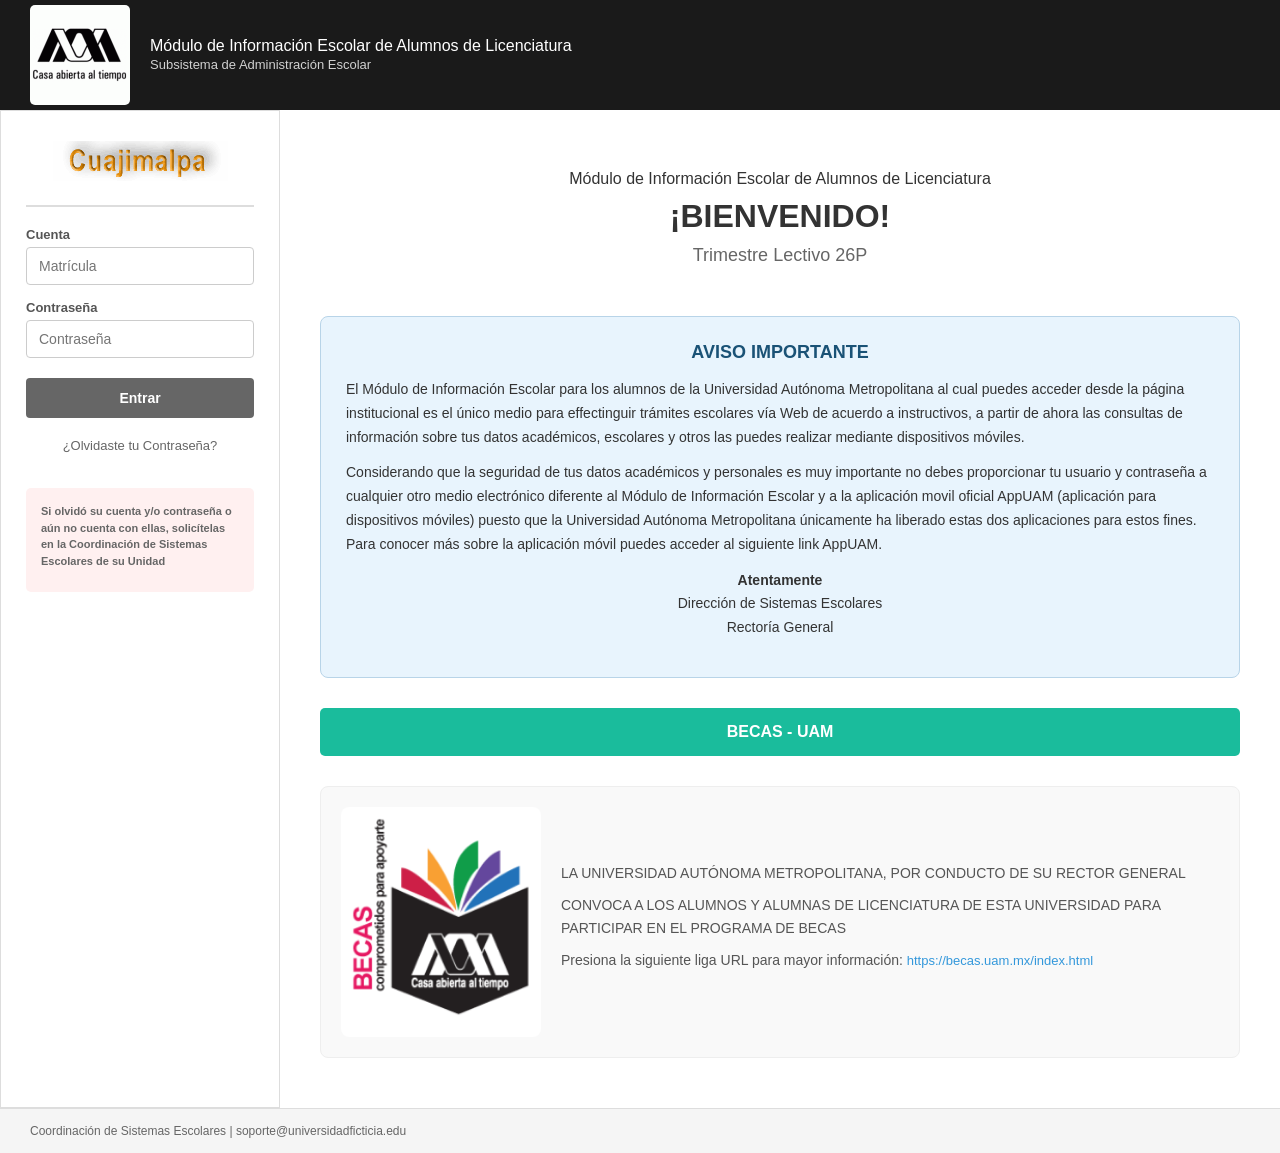
<file: index.html>
<!DOCTYPE html>
<html lang="es">
<head>
    <meta charset="UTF-8">
    <meta name="viewport" content="width=1200">
    <title>Módulo de Información Escolar</title>
    <link rel="stylesheet" href="styles.css">
</head>
<body>
    <header class="header">
        <img src="logo-universidad.png" alt="Logo Universidad" class="header-img">
        <div class="header-title">
            Módulo de Información Escolar de Alumnos de Licenciatura<br>
            <span class="header-subtitle">Subsistema de Administración Escolar</span>
        </div>
    </header>

    <div class="container">
        <nav class="sidebar">
            <div class="unit-name"><img src="unidad_cua.png" alt="Unidad CUA" class="unit-image"></div>
            
            <form class="login-form" id="loginForm">
                <div class="form-group">
                    <label for="cuenta">Cuenta</label>
                    <input type="text" id="cuenta" placeholder="Matrícula">
                </div>
                <div class="form-group">
                    <label for="password">Contraseña</label>
                    <input type="password" id="password" placeholder="Contraseña">
                </div>
                <button type="submit" class="btn-entrar">Entrar</button>
            </form>
            
            <a href="#" class="forgot-link">¿Olvidaste tu Contraseña?</a>
            
            <div class="help-message">
                <p class="help-title">Si olvidó su cuenta y/o contraseña o aún no cuenta con ellas, solicítelas en la Coordinación de Sistemas Escolares de su Unidad</p>
            </div>
        </nav>

        <main class="main-content">
            <div class="welcome-section">
                <p class="module-title">Módulo de Información Escolar de Alumnos de Licenciatura</p>
                <h1 class="welcome-title">¡BIENVENIDO!</h1>
                <p class="period-title">Trimestre Lectivo 26P</p>
            </div>

            <div class="notice-box">
                <h2 class="notice-title">AVISO IMPORTANTE</h2>
                <p class="notice-text">
                    El Módulo de Información Escolar para los alumnos de la Universidad Autónoma Metropolitana al cual puedes acceder desde la página institucional es el único medio para effectinguir trámites escolares vía Web de acuerdo a instructivos, a partir de ahora las consultas de información sobre tus datos académicos, escolares y otros las puedes realizar mediante dispositivos móviles.
                </p>
                <p class="notice-text">
                    Considerando que la seguridad de tus datos académicos y personales es muy importante no debes proporcionar tu usuario y contraseña a cualquier otro medio electrónico diferente al Módulo de Información Escolar y a la aplicación movil oficial AppUAM (aplicación para dispositivos móviles) puesto que la Universidad Autónoma Metropolitana únicamente ha liberado estas dos aplicaciones para estos fines. Para conocer más sobre la aplicación móvil puedes acceder al siguiente link AppUAM.
                </p>
                <p class="notice-text text-center">
                    <strong>Atentamente</strong><br>
                    Dirección de Sistemas Escolares<br>
                    Rectoría General
                </p>
            </div>

            <div class="scholarship-bar">
                BECAS - UAM
            </div>

            <div class="scholarship-section">
                <img src="beca-modulo.png" alt="Becas UAM" class="beca-image">
                <div class="scholarship-info">
                    <p>
                        LA UNIVERSIDAD AUTÓNOMA METROPOLITANA, POR CONDUCTO DE SU RECTOR GENERAL
                    </p>
                    <p>
                        CONVOCA A LOS ALUMNOS Y ALUMNAS DE LICENCIATURA DE ESTA UNIVERSIDAD PARA PARTICIPAR EN EL PROGRAMA DE BECAS
                    </p>
                    <p>
                        Presiona la siguiente liga URL para mayor información: 
                        <a href="https://becas.uam.mx/index.html" class="scholarship-link" target="_blank">
                            https://becas.uam.mx/index.html
                        </a>
                    </p>
                </div>
            </div>
        </main>
    </div>

    <footer class="footer">
        <p>Coordinación de Sistemas Escolares | soporte@universidadficticia.edu</p>
    </footer>

    <script src="script.js"></script>
</body>
</html>
</file>
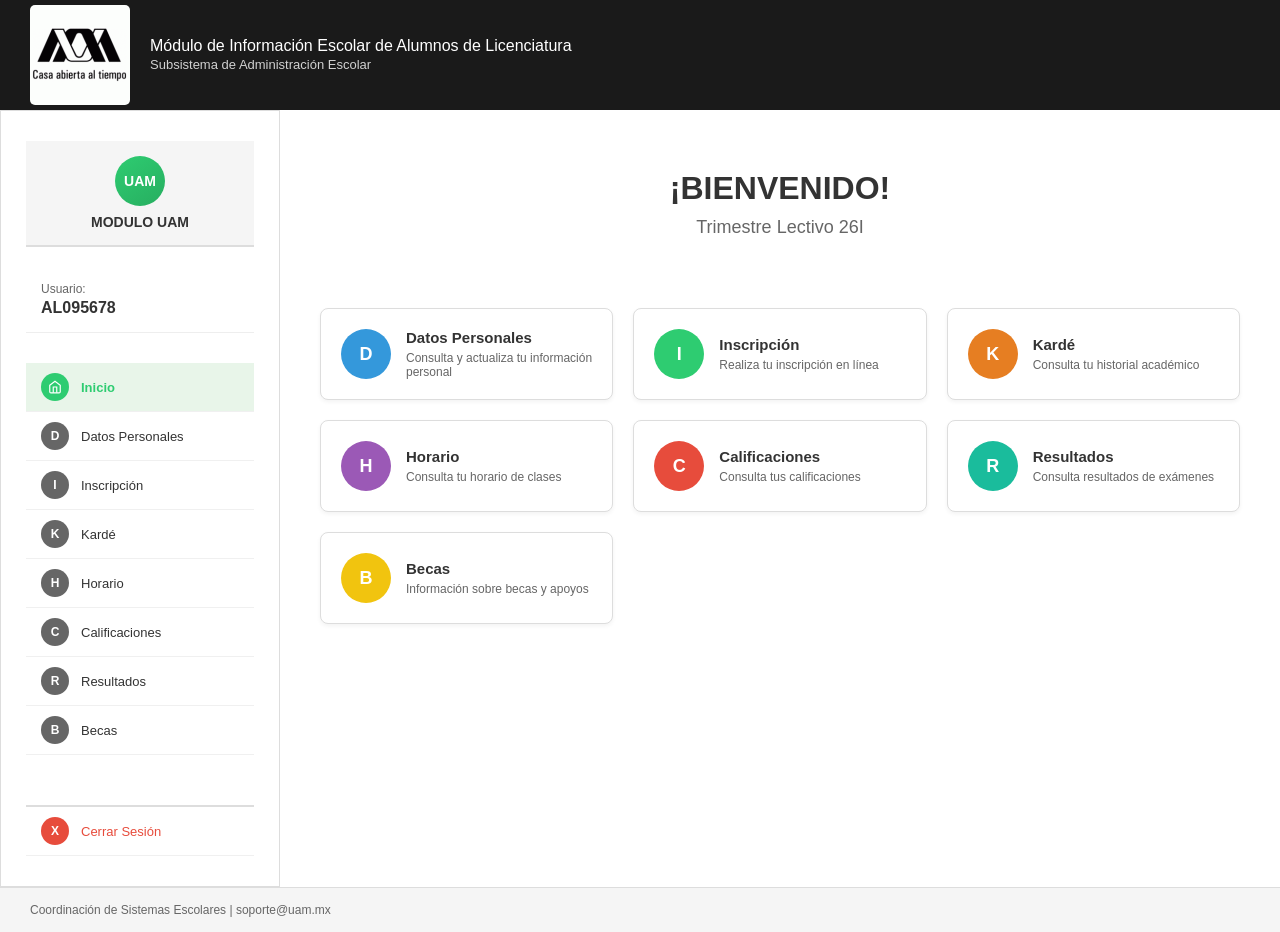
<file: principal.html>
<!DOCTYPE html>
<html lang="es">
<head>
    <meta charset="UTF-8">
    <meta name="viewport" content="width=device-width, initial-scale=1.0">
    <title>Módulo de Información Escolar - Principal</title>
    <link rel="stylesheet" href="styles.css">
    <link rel="stylesheet" href="principal.css">
</head>
<body>
    <header class="header">
        <img src="logo-universidad.png" alt="Logo Universidad" class="header-img">
        <div class="header-title">
            Módulo de Información Escolar de Alumnos de Licenciatura<br>
            <span class="header-subtitle">Subsistema de Administración Escolar</span>
        </div>
    </header>

    <div class="container">
        <nav class="sidebar">
            <div class="sidebar-login">
                <div class="logo-uam">
                    <span>UAM</span>
                </div>
                <div class="sidebar-title">MODULO UAM</div>
            </div>

            <div class="user-section">
                <div class="user-label">Usuario:</div>
                <div class="user-name" id="userName">AL095678</div>
            </div>

            <div class="menu-section">
                <a href="#" class="menu-item active">
                    <span class="menu-icon home-icon">
                        <svg xmlns="http://www.w3.org/2000/svg" width="14" height="14" viewBox="0 0 24 24" fill="none" stroke="currentColor" stroke-width="2">
                            <path d="M3 9l9-7 9 7v11a2 2 0 0 1-2 2H5a2 2 0 0 1-2-2z"></path>
                            <polyline points="9 22 9 12 15 12 15 22"></polyline>
                        </svg>
                    </span>
                    <span>Inicio</span>
                </a>
                <a href="#" class="menu-item">
                    <span class="menu-icon">D</span>
                    <span>Datos Personales</span>
                </a>
                <a href="#" class="menu-item">
                    <span class="menu-icon">I</span>
                    <span>Inscripción</span>
                </a>
                <a href="#" class="menu-item">
                    <span class="menu-icon">K</span>
                    <span>Kardé</span>
                </a>
                <a href="#" class="menu-item">
                    <span class="menu-icon">H</span>
                    <span>Horario</span>
                </a>
                <a href="#" class="menu-item">
                    <span class="menu-icon">C</span>
                    <span>Calificaciones</span>
                </a>
                <a href="#" class="menu-item">
                    <span class="menu-icon">R</span>
                    <span>Resultados</span>
                </a>
                <a href="#" class="menu-item">
                    <span class="menu-icon">B</span>
                    <span>Becas</span>
                </a>
            </div>

            <a href="index.html" class="menu-item logout" id="logoutBtn">
                <span class="menu-icon logout-icon">X</span>
                <span>Cerrar Sesión</span>
            </a>
        </nav>

        <main class="main-content">
            <div class="welcome-section">
                <h1 class="welcome-title">¡BIENVENIDO!</h1>
                <p class="period-title">Trimestre Lectivo 26I</p>
            </div>

            <div class="dashboard-grid">
                <div class="dashboard-card">
                    <div class="card-icon blue">D</div>
                    <div class="card-info">
                        <h3>Datos Personales</h3>
                        <p>Consulta y actualiza tu información personal</p>
                    </div>
                </div>

                <div class="dashboard-card">
                    <div class="card-icon green">I</div>
                    <div class="card-info">
                        <h3>Inscripción</h3>
                        <p>Realiza tu inscripción en línea</p>
                    </div>
                </div>

                <div class="dashboard-card">
                    <div class="card-icon orange">K</div>
                    <div class="card-info">
                        <h3>Kardé</h3>
                        <p>Consulta tu historial académico</p>
                    </div>
                </div>

                <div class="dashboard-card">
                    <div class="card-icon purple">H</div>
                    <div class="card-info">
                        <h3>Horario</h3>
                        <p>Consulta tu horario de clases</p>
                    </div>
                </div>

                <div class="dashboard-card">
                    <div class="card-icon red">C</div>
                    <div class="card-info">
                        <h3>Calificaciones</h3>
                        <p>Consulta tus calificaciones</p>
                    </div>
                </div>

                <div class="dashboard-card">
                    <div class="card-icon teal">R</div>
                    <div class="card-info">
                        <h3>Resultados</h3>
                        <p>Consulta resultados de exámenes</p>
                    </div>
                </div>

                <div class="dashboard-card">
                    <div class="card-icon yellow">B</div>
                    <div class="card-info">
                        <h3>Becas</h3>
                        <p>Información sobre becas y apoyos</p>
                    </div>
                </div>
            </div>
        </main>
    </div>

    <footer class="footer">
        <p>Coordinación de Sistemas Escolares | soporte@uam.mx</p>
    </footer>

    <script src="script.js"></script>
</body>
</html>
</file>
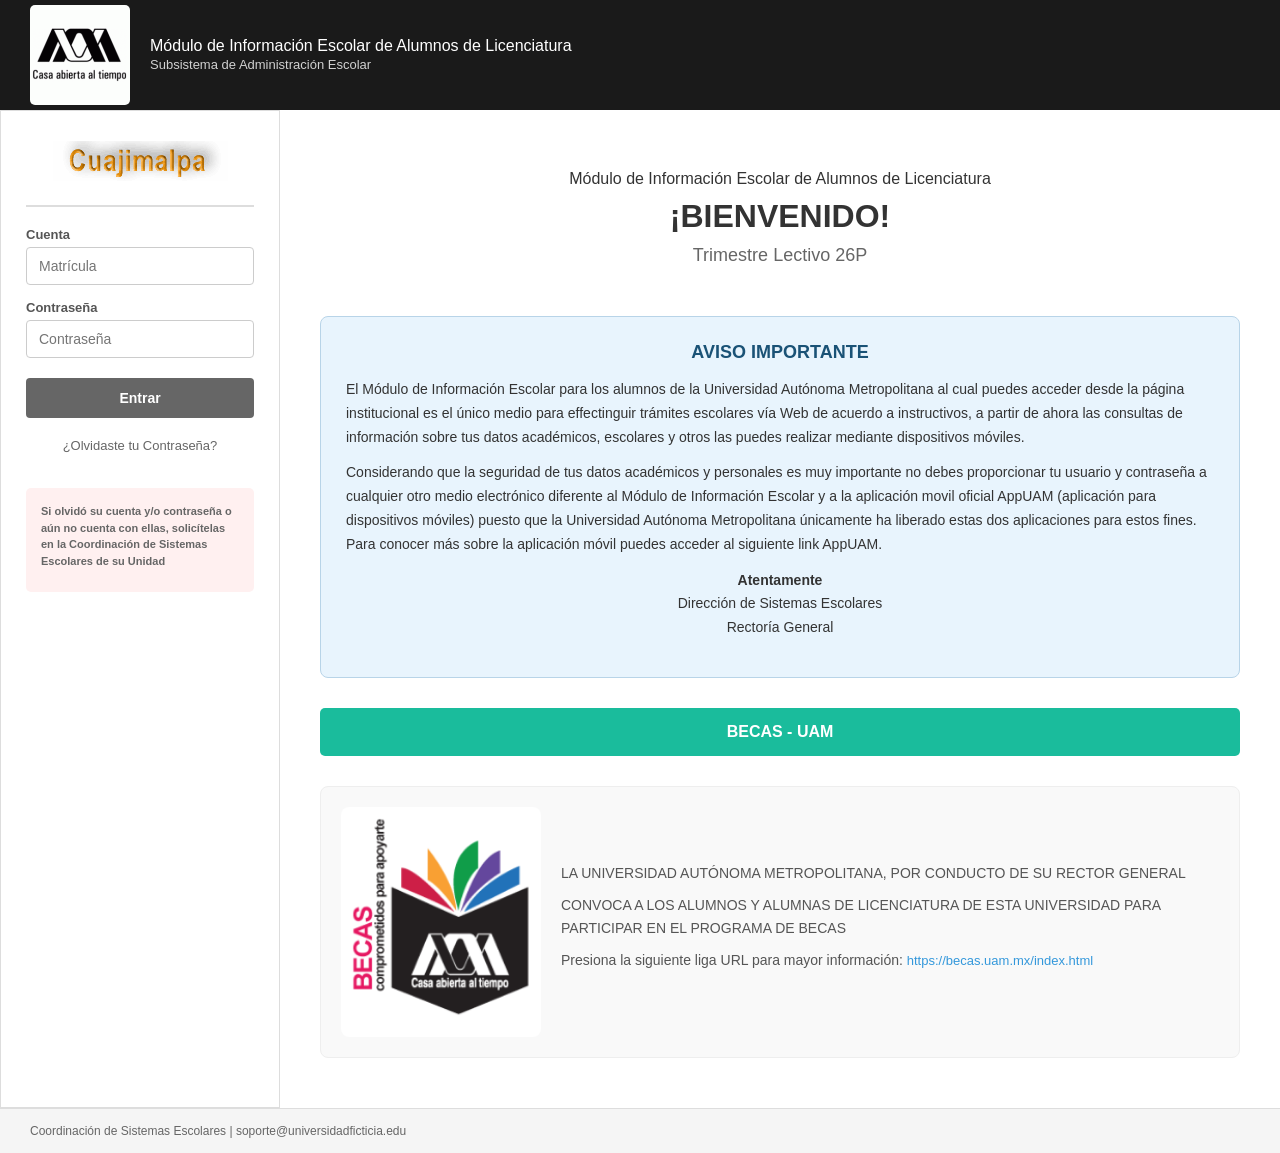
<file: sistema-escolar.html>
<!DOCTYPE html>
<html lang="es">
<head>
    <meta charset="UTF-8">
    <meta name="viewport" content="width=1200">
    <title>Sistema Escolar - Cuajimalpa</title>
    <link rel="stylesheet" href="sistema.css">
</head>
<body>
    <header class="header">
        <img src="logo-universidad.png" alt="Logo Universidad" class="header-img">
        <div class="header-title">
            Módulo de Información Escolar de Alumnos de Licenciatura<br>
            <span class="header-subtitle">Subsistema de Administración Escolar</span>
        </div>
    </header>

    <div class="layout">
        <aside class="sidebar">
            <div class="sidebar-header">
                <img src="unidad_cua.png" alt="Unidad CUA" style="max-width: 120px; display: block; margin: 0 auto 10px;">
                <div class="account-box">
                    Cuenta: 2203024222
                </div>
            </div>

            <nav class="menu">
                <a href="#" class="menu-item" data-page="horario">Horario</a>
                <a href="#" class="menu-item" data-page="kardex">Kardex</a>
                <a href="#" class="menu-item" data-page="pagos">Pagos</a>
                <a href="#" class="menu-item" data-page="cartas">Cartas</a>
                <a href="#" class="menu-item" data-page="info-personal">Información Personal</a>
                <a href="#" class="menu-item" data-page="info-academica">Información Académica</a>
                <a href="#" class="menu-item" data-page="linea-captura">Línea de Captura</a>
                <a href="#" class="menu-item" data-page="hoja-inscripcion">Hoja de Inscripción</a>
                <a href="#" class="menu-item" data-page="comprobante">Comprobante de Inscripción / Reinscripción</a>
                
                <a href="#" class="menu-item" data-page="bajas-lenguas">Bajas a Inscripción de Cursos de Lenguas</a>
                <a href="#" class="menu-item" data-page="tiempo-permanencia">Tiempo de Permanencia</a>
                <a href="#" class="menu-item" data-page="cambiar-password">Cambiar Contraseña</a>
                <a href="#" class="menu-item logout" onclick="sessionStorage.clear(); window.location.href='index'; return false;">Terminar Sesión</a>
            </nav>

            <footer class="sidebar-footer">
                <p>Coordinación de Sistemas Escolares</p>
                <p>ccse@correo.cua.uam.mx</p>
                <p class="ddsae">Tecnologías de la Información - DDSAE</p>
            </footer>
        </aside>

        <main class="main-area">
            <header class="main-header">
                <h2>Avisos</h2>
            </header>

            <div class="content-area">
                <div class="avisos-container" id="contentContainer">
                    <!-- Contenido dinámico -->
                </div>
            </div>
        </main>
    </div>

    <script>
    // Verificar que el usuario esté logueado
    const isLoggedIn = sessionStorage.getItem('loggedIn');
    if (!isLoggedIn) {
        window.location.href = 'index.html';
    }
</script>
    <script src="sistema.js"></script>
</body>
</html>
</file>
<file: styles.css>
* {
    margin: 0;
    padding: 0;
    box-sizing: border-box;
}

body {
    font-family: 'Segoe UI', Tahoma, Geneva, Verdana, sans-serif;
    min-height: 100vh;
    display: flex;
    flex-direction: column;
    background: #1a1a1a;
    min-width: 1200px;
    overflow-x: auto;
}

/* Header */
.header {
    background: #1a1a1a;
    color: white;
    padding: 5px 30px;
    display: inline-flex;
    align-items: center;
    gap: 20px;
}

.header-img {
    height: 100px;
    width: 100px;
    object-fit: contain;
    border-radius: 5px;
    display: block;
}

.header-title {
    font-size: 16px;
    font-weight: 500;
}

.header-subtitle {
    font-size: 13px;
    font-weight: normal;
    opacity: 0.8;
}

/* Container */
.container {
    display: flex;
    flex: 1;
}

/* Sidebar */
.sidebar {
    width: 280px;
    background: white;
    padding: 30px 25px;
    display: flex;
    flex-direction: column;
    gap: 20px;
    border: 1px solid #ddd;
}

.unit-name {
    text-align: center;
    padding-bottom: 20px;
    border-bottom: 2px solid #ddd;
}

.unit-image {
    max-width: 100%;
    height: auto;
}

.login-form {
    display: flex;
    flex-direction: column;
    gap: 15px;
}

.form-group {
    display: flex;
    flex-direction: column;
    gap: 5px;
}

.form-group label {
    font-size: 13px;
    color: #555;
    font-weight: 600;
}

.form-group input {
    padding: 10px 12px;
    border: 1px solid #ccc;
    border-radius: 4px;
    font-size: 14px;
}

.form-group input:focus {
    outline: none;
    border-color: #666;
}

.btn-entrar {
    background: #666;
    color: white;
    border: none;
    padding: 12px;
    border-radius: 4px;
    font-size: 14px;
    font-weight: 600;
    cursor: pointer;
    margin-top: 5px;
}

.btn-entrar:hover {
    background: #555;
}

.forgot-link {
    color: #666;
    font-size: 13px;
    text-decoration: none;
    text-align: center;
}

.forgot-link:hover {
    text-decoration: underline;
}

.help-message {
    background: #fff0f0;
    padding: 15px;
    border-radius: 5px;
    margin-top: 15px;
}

.help-title {
    color: #c00;
    font-size: 12px;
    font-weight: bold;
    margin-bottom: 8px;
}

.help-message p {
    color: #666;
    font-size: 11px;
    line-height: 1.5;
}

/* Main Content */
.main-content {
    flex: 1;
    background: white;
    padding: 40px;
    display: flex;
    flex-direction: column;
    gap: 30px;
}

.welcome-section {
    text-align: center;
    padding: 20px;
}

.module-title {
    font-size: 16px;
    font-weight: normal;
    color: #333;
    margin-bottom: 10px;
}

.welcome-title {
    font-size: 32px;
    font-weight: bold;
    color: #333;
    margin-bottom: 10px;
}

.period-title {
    font-size: 18px;
    color: #666;
}

/* Notice Box */
.notice-box {
    background: #e8f4fd;
    border: 1px solid #b8d4e8;
    border-radius: 8px;
    padding: 25px;
}

.notice-title {
    color: #1a5276;
    font-size: 18px;
    font-weight: bold;
    margin-bottom: 15px;
    text-align: center;
}

.notice-text {
    color: #333;
    font-size: 14px;
    line-height: 1.7;
    margin-bottom: 12px;
}

.notice-text.text-center {
    text-align: center;
}

.btn-portal {
    display: block;
    margin: 20px auto 0;
    background: #9b59b6;
    color: white;
    border: none;
    padding: 12px 30px;
    border-radius: 5px;
    font-size: 14px;
    font-weight: 600;
    cursor: pointer;
}

.btn-portal:hover {
    background: #8e44ad;
}

/* Scholarship Bar */
.scholarship-bar {
    background: #1abc9c;
    color: white;
    padding: 15px;
    text-align: center;
    font-size: 16px;
    font-weight: bold;
    border-radius: 5px;
}

.scholarship-section {
    color: #333;
    font-size: 16px;
    margin-bottom: 10px;
}

.scholarship-info p {
    color: #555;
    font-size: 14px;
    line-height: 1.6;
    margin-bottom: 10px;
}

.scholarship-link {
    color: #3498db;
    font-size: 13px;
    text-decoration: none;
}

.scholarship-link:hover {
    text-decoration: underline;
}

.scholarship-section {
    display: flex;
    gap: 20px;
    align-items: center;
    padding: 20px;
    background: #f9f9f9;
    border: 1px solid #eee;
    border-radius: 8px;
}

.beca-image {
    max-width: 200px;
    width: 100%;
    height: auto;
    border-radius: 8px;
    flex-shrink: 0;
}

/* Footer */
.footer {
    background: #f5f5f5;
    padding: 15px 30px;
    border-top: 1px solid #ddd;
}

.footer p {
    color: #666;
    font-size: 12px;
}

/* Responsive */
@media (max-width: 768px) {
    .container {
        flex-direction: column;
    }
    
    .sidebar {
        width: 100%;
    }
    
    .header-title {
        font-size: 12px;
    }
    
    .scholarship-section {
        flex-direction: column;
    }
}
</file>
<file: principal.css>
/* Sidebar Login */
.sidebar-login {
    text-align: center;
    padding: 15px;
    background: #f5f5f5;
    border-bottom: 2px solid #ddd;
}

.logo-uam {
    width: 50px;
    height: 50px;
    background: linear-gradient(145deg, #2ecc71, #27ae60);
    border-radius: 50%;
    display: inline-flex;
    align-items: center;
    justify-content: center;
    margin-bottom: 8px;
}

.logo-uam span {
    color: white;
    font-weight: bold;
    font-size: 14px;
}

.sidebar-title {
    font-size: 14px;
    font-weight: bold;
    color: #333;
}

/* User Section */
.user-section {
    padding: 15px;
    border-bottom: 1px solid #eee;
}

.user-label {
    font-size: 12px;
    color: #666;
    margin-bottom: 3px;
}

.user-name {
    font-size: 16px;
    font-weight: bold;
    color: #333;
}

/* Menu Section */
.menu-section {
    padding: 10px 0;
    flex: 1;
}

.menu-item {
    display: flex;
    align-items: center;
    padding: 10px 15px;
    color: #333;
    text-decoration: none;
    gap: 12px;
    font-size: 13px;
    border-bottom: 1px solid #f0f0f0;
    transition: background 0.2s;
}

.menu-item:hover {
    background: #f5f5f5;
}

.menu-item.active {
    background: #e8f5e9;
    color: #2ecc71;
    font-weight: bold;
}

.menu-item.logout {
    border-top: 2px solid #ddd;
    margin-top: 20px;
    color: #e74c3c;
}

.menu-icon {
    width: 28px;
    height: 28px;
    background: #666;
    border-radius: 50%;
    display: flex;
    align-items: center;
    justify-content: center;
    color: white;
    font-size: 12px;
    font-weight: bold;
}

.menu-icon.home-icon {
    background: #2ecc71;
}

.menu-icon.logout-icon {
    background: #e74c3c;
}

/* Dashboard Grid */
.dashboard-grid {
    display: grid;
    grid-template-columns: repeat(auto-fill, minmax(280px, 1fr));
    gap: 20px;
    padding: 20px 0;
}

.dashboard-card {
    display: flex;
    align-items: center;
    gap: 15px;
    padding: 20px;
    background: white;
    border: 1px solid #ddd;
    border-radius: 8px;
    box-shadow: 0 2px 4px rgba(0,0,0,0.05);
    cursor: pointer;
    transition: all 0.3s;
}

.dashboard-card:hover {
    box-shadow: 0 4px 12px rgba(0,0,0,0.1);
    transform: translateY(-2px);
}

.card-icon {
    width: 50px;
    height: 50px;
    border-radius: 50%;
    display: flex;
    align-items: center;
    justify-content: center;
    color: white;
    font-weight: bold;
    font-size: 18px;
    flex-shrink: 0;
}

.card-icon.blue { background: #3498db; }
.card-icon.green { background: #2ecc71; }
.card-icon.orange { background: #e67e22; }
.card-icon.purple { background: #9b59b6; }
.card-icon.red { background: #e74c3c; }
.card-icon.teal { background: #1abc9c; }
.card-icon.yellow { background: #f1c40f; }

.card-info h3 {
    font-size: 15px;
    color: #333;
    margin-bottom: 5px;
}

.card-info p {
    font-size: 12px;
    color: #666;
}
</file>
<file: sistema.css>
* {
    margin: 0;
    padding: 0;
    box-sizing: border-box;
}

body {
    font-family: Arial, Helvetica, sans-serif;
    font-size: 13px;
    background: #f5f5f5;
    display: flex;
    flex-direction: column;
    min-width: 1200px;
    overflow-x: auto;
}

/* Header */
.header {
    background: #1a1a1a;
    color: white;
    padding: 5px 30px;
    display: inline-flex;
    align-items: center;
    gap: 20px;
}

.header-img {
    height: 100px;
    width: 100px;
    object-fit: contain;
    border-radius: 5px;
    display: block;
}

.header-title {
    font-size: 16px;
    font-weight: 500;
}

.header-subtitle {
    font-size: 13px;
    font-weight: normal;
    opacity: 0.8;
    display: block;
    margin-top: 3px;
}

.layout {
    display: flex;
    flex: 1;
    min-height: calc(100vh - 110px);
}

/* Sidebar */
.sidebar {
    width: 250px;
    background: white;
    display: flex;
    flex-direction: column;
    border-right: 1px solid #ddd;
    flex-shrink: 0;
}

.sidebar-header {
    padding: 20px;
    text-align: center;
    background: #f8f8f8;
    border-bottom: 1px solid #ddd;
}

.campus-title {
    font-size: 24px;
    font-weight: bold;
    color: #e67e22;
    margin-bottom: 15px;
}

.account-box {
    background: #3498db;
    color: white;
    padding: 10px 15px;
    border-radius: 5px;
    font-size: 14px;
    font-weight: bold;
}

/* Menu */
.menu {
    flex: 1;
    overflow-y: auto;
    padding: 10px 0;
}

.menu-item {
    display: block;
    padding: 9px 15px;
    color: #333;
    text-decoration: none;
    border-bottom: 1px solid #eee;
    transition: background 0.2s;
    font-size: 12px;
}

.menu-item:hover {
    background: #e8f4f8;
}

.menu-item.logout {
    color: #e74c3c;
    border-top: 2px solid #ddd;
    margin-top: 20px;
}

.menu-item.logout:hover {
    background: #fee;
}

/* Sidebar Footer */
.sidebar-footer {
    padding: 15px 20px;
    background: #f5f5f5;
    border-top: 1px solid #ddd;
    font-size: 11px;
    color: #666;
}

.sidebar-footer p {
    margin-bottom: 3px;
}

.sidebar-footer .ddsae {
    color: #888;
    font-size: 10px;
}

/* Main Area */
.main-area {
    flex: 1;
    display: flex;
    flex-direction: column;
    overflow: hidden;
}

.main-header {
    background: #1a365d;
    color: white;
    padding: 15px;
    text-align: center;
}

.main-header h2 {
    font-size: 18px;
    font-weight: bold;
}

/* Content Area */
.content-area {
    flex: 1;
    padding: 20px;
    overflow-y: auto;
    background: #fafafa;
}

.avisos-container {
    background: white;
    border: 1px solid #ddd;
    min-height: 400px;
}

/* Page Content */
.page-content {
    padding: 15px;
}

.no-data-message {
    text-align: center;
    font-size: 12px;
    color: #666;
    padding: 20px;
    background: #f5f5f5;
    border: 1px solid #ddd;
    margin-bottom: 20px;
}

/* Data Tables */
.data-table {
    width: 100%;
    border-collapse: collapse;
    margin-bottom: 15px;
    font-size: 10px;
}

.data-table th,
.data-table td {
    border: 1px solid #ddd;
    padding: 4px 6px;
    text-align: left;
}

.data-table thead th[colspan] {
    background: #3498db;
    color: white;
    text-align: center;
    font-weight: bold;
}

.data-table thead tr:nth-child(2) th {
    background: #5dade2;
    color: white;
    text-align: center;
}

.data-table .empty-cell {
    text-align: center;
    color: #999;
    font-style: italic;
    padding: 20px;
}

/* Section Bar */
.section-bar {
    background: #3498db;
    color: white;
    padding: 10px;
    text-align: center;
    font-weight: bold;
    font-size: 12px;
    margin-bottom: 15px;
}

/* Calendar Table */
.calendar-table {
    width: 100%;
    border-collapse: collapse;
    margin-bottom: 20px;
    font-size: 12px;
}

.calendar-table th,
.calendar-table td {
    border: 1px solid #ddd;
    padding: 10px;
    text-align: center;
    height: 50px;
    vertical-align: top;
}

.calendar-table thead th {
    background: #3498db;
    color: white;
}

.calendar-table tbody td {
    background: white;
}

/* Menu Active */
.menu-item.active {
    background: #e8f4f8;
    font-weight: bold;
}

/* Controls Section */
.controls-section {
    display: flex;
    justify-content: space-between;
    align-items: flex-start;
    padding: 15px;
    background: #f5f5f5;
    border: 1px solid #ddd;
    margin-bottom: 15px;
}

.controls-left {
    display: flex;
    align-items: center;
    gap: 15px;
}

.control-label {
    font-weight: bold;
    font-size: 12px;
}

.radio-label {
    font-size: 12px;
    cursor: pointer;
}

.controls-right {
    display: flex;
    flex-direction: column;
    gap: 8px;
}

.control-row {
    display: flex;
    gap: 8px;
}

.select-control {
    padding: 5px 10px;
    font-size: 12px;
    border: 1px solid #ccc;
    background: white;
    min-width: 150px;
}

.btn-control {
    padding: 5px 12px;
    font-size: 12px;
    background: #3498db;
    color: white;
    border: none;
    cursor: pointer;
}

.btn-control:hover {
    background: #2980b9;
}

/* Kardex Table */
.kardex-table {
    width: 100%;
    border-collapse: collapse;
    font-size: 9px;
    margin-bottom: 10px;
}

.kardex-table th,
.kardex-table td {
    border: 1px solid #ddd;
    padding: 2px 3px;
    text-align: center;
}

.kardex-table thead th {
    background: #3498db;
    color: white;
    text-align: center;
    font-weight: bold;
}

.kardex-table tbody tr:nth-child(even) {
    background: #f9f9f9;
}

.kardex-table tbody td {
    text-align: center;
}

.kardex-table tbody td:nth-child(3) {
    text-align: left;
    font-size: 8px;
}

.kardex-table .text-right {
    text-align: center;
}

/* Page Footer */
.page-footer {
    padding: 10px;
    background: #f5f5f5;
    border: 1px solid #ddd;
    font-size: 10px;
    color: #666;
}

.page-footer p {
    margin-bottom: 2px;
}

/* Pagos Table */
.pagos-table {
    width: 100%;
    border-collapse: collapse;
    font-size: 12px;
    margin: 0 auto;
    max-width: 100%;
}

.pagos-table th,
.pagos-table td {
    border: 1px solid #ddd;
    padding: 8px 12px;
    text-align: center;
}

.pagos-table thead th {
    background: #3498db;
    color: white;
    font-weight: bold;
}

.pagos-table tbody td {
    text-align: center;
}

.pagos-table tbody td br {
    display: block;
    margin-top: 3px;
}

.pagos-table .text-right {
    text-align: right;
}

/* Servicio Table */
.servicio-table {
    width: 100%;
    border-collapse: collapse;
    font-size: 12px;
    margin-top: 15px;
    margin-left: auto;
    margin-right: auto;
    max-width: 100%;
}

.servicio-table th,
.servicio-table td {
    border: 1px solid #ddd;
    padding: 8px 10px;
    text-align: left;
}

.servicio-table thead th {
    background: #3498db;
    color: white;
    text-align: center;
    font-weight: bold;
    font-size: 12px;
}

.servicio-table tbody td {
    background: #f9f9f9;
    text-align: center;
}

.servicio-table tbody tr:nth-child(even) td {
    background: #e8f4f8;
}

.servicio-table .text-right {
    text-align: right;
}

.status-paid {
    color: #27ae60;
    font-weight: bold;
}

.status-pending {
    color: #e74c3c;
    font-weight: bold;
}

/* Student Info */
.student-info {
    background: #f5f5f5;
    border: 1px solid #ddd;
    padding: 15px;
    margin-bottom: 20px;
    display: grid;
    grid-template-columns: repeat(3, 1fr);
    gap: 10px;
}

.info-row {
    display: flex;
    gap: 5px;
}

.info-label {
    font-weight: bold;
    font-size: 12px;
    white-space: nowrap;
}

.info-value {
    font-size: 12px;
}

.section-title {
    background: #3498db;
    color: white;
    padding: 8px 15px;
    font-weight: bold;
    font-size: 13px;
    margin-bottom: 10px;
    margin-top: 15px;
}

/* Section Subtitle */
.section-subtitle {
    background: #3498db;
    color: white;
    padding: 10px;
    text-align: center;
    font-weight: bold;
    font-size: 14px;
    margin-bottom: 20px;
}

/* Student Data Grid */
.student-data-grid {
    display: grid;
    grid-template-columns: repeat(3, 1fr);
    gap: 15px;
    margin-bottom: 25px;
}

.data-box {
    background: #3498db;
    color: white;
    padding: 10px 15px;
    border: 1px solid #2980b9;
    display: flex;
    flex-direction: column;
    gap: 3px;
}

.data-label {
    font-size: 11px;
    opacity: 0.9;
}

.data-value {
    font-size: 12px;
    font-weight: bold;
}

/* Cartas Table */
.cartas-table {
    width: 100%;
    border-collapse: collapse;
    font-size: 12px;
    max-width: 600px;
    margin: 0 auto;
}

.cartas-table th,
.cartas-table td {
    border: 1px solid #ddd;
    padding: 10px 15px;
    text-align: left;
}

.cartas-table thead th {
    background: #333;
    color: white;
    text-align: center;
    font-weight: bold;
}

.cartas-table tbody td {
    text-align: left;
}

.cartas-table .text-center {
    text-align: center;
}

.btn-emitir {
    background: #27ae60;
    color: white;
    border: none;
    padding: 6px 20px;
    cursor: pointer;
    font-size: 12px;
    font-weight: bold;
}

.btn-emitir:hover {
    background: #229954;
}

/* General Data Bar */
.general-data-bar {
    background: #3498db;
    color: white;
    padding: 10px 15px;
    display: flex;
    flex-wrap: wrap;
    gap: 20px;
    font-size: 12px;
    margin-bottom: 15px;
}

/* Tabs */
.tabs {
    display: flex;
    border-bottom: 2px solid #3498db;
    margin-bottom: 20px;
}

.tab {
    padding: 10px 20px;
    background: #f5f5f5;
    border: 1px solid #ddd;
    border-bottom: none;
    cursor: pointer;
    font-size: 12px;
    margin-right: 3px;
}

.tab.active {
    background: #3498db;
    color: white;
    font-weight: bold;
}

.tab:hover:not(.active) {
    background: #e8f4f8;
}

/* Tab Content */
.tab-content {
    background: white;
    border: 1px solid #ddd;
    padding: 0;
}

.section-header {
    background: #3498db;
    color: white;
    padding: 10px 15px;
    font-weight: bold;
    font-size: 13px;
}

.form-grid {
    display: grid;
    grid-template-columns: repeat(3, 1fr);
    gap: 15px;
    padding: 15px;
    border-bottom: 1px solid #eee;
}

.form-field {
    display: flex;
    flex-direction: column;
    gap: 3px;
}

.field-label {
    font-size: 11px;
    color: #666;
}

.field-value {
    font-size: 13px;
    color: #333;
    padding: 5px;
    background: #f9f9f9;
    border: 1px solid #ddd;
}

.btn-update-container {
    padding: 20px;
    text-align: center;
}

.btn-update {
    background: #5dade2;
    color: white;
    border: none;
    padding: 10px 30px;
    cursor: pointer;
    font-size: 13px;
    font-weight: bold;
}

.btn-update:hover {
    background: #3498db;
}

.info-text {
    padding: 15px;
    font-size: 11px;
    color: #666;
    border-bottom: 1px solid #eee;
}

.info-text p {
    margin: 0;
}

.header-with-date {
    position: relative;
}

.date-display {
    position: absolute;
    top: 10px;
    right: 15px;
    font-size: 12px;
    color: #666;
    background: #f5f5f5;
    padding: 5px 10px;
    border: 1px solid #ddd;
}

/* Hoja de Inscripción Document */
.inscripcion-doc {
    background: white;
    border: 1px solid #333;
    padding: 30px;
    max-width: 800px;
    margin: 0 auto;
    font-size: 12px;
}

.doc-header {
    display: flex;
    justify-content: space-between;
    margin-bottom: 20px;
    border-bottom: 2px solid #333;
    padding-bottom: 15px;
}

.doc-logo {
    display: flex;
    flex-direction: column;
    align-items: flex-start;
}

.slogan {
    font-style: italic;
    font-size: 11px;
    margin-top: 5px;
}

.doc-info {
    text-align: right;
    font-size: 11px;
}

.doc-info div {
    margin-bottom: 3px;
}

.doc-title {
    text-align: center;
    font-size: 22px;
    font-weight: bold;
    margin: 20px 0;
    text-transform: uppercase;
}

.doc-section {
    margin-bottom: 20px;
    border: 1px solid #ccc;
    padding: 15px;
}

.section-title {
    background: #3498db;
    color: white;
    padding: 8px;
    font-size: 13px;
    margin: -15px -15px 15px -15px;
}

.data-grid {
    display: grid;
    grid-template-columns: repeat(2, 1fr);
    gap: 8px;
}

.boxed-data {
    border: 1px solid #ddd;
    padding: 10px;
    display: grid;
    grid-template-columns: repeat(2, 1fr);
    gap: 8px;
}

.doc-footer-section {
    display: flex;
    justify-content: space-between;
    margin-top: 30px;
    padding-top: 20px;
    border-top: 1px solid #333;
}

.seal-box {
    width: 150px;
    text-align: center;
}

.seal-circle {
    width: 80px;
    height: 80px;
    border: 3px solid #666;
    border-radius: 50%;
    margin: 0 auto 10px;
}

.seal-text {
    font-size: 10px;
}

.info-box {
    width: 280px;
    font-size: 10px;
    text-align: center;
    padding: 0 10px;
}

.info-box p {
    margin-bottom: 10px;
}

.manifest {
    font-style: italic;
    font-weight: bold;
}

.firma-box {
    width: 200px;
    text-align: center;
}

.firma-line {
    border-bottom: 1px solid #333;
    margin-bottom: 5px;
    height: 30px;
}

.firma-name {
    font-size: 11px;
}

.btn-print-container {
    text-align: center;
    margin-top: 25px;
}

.btn-print {
    background: #3498db;
    color: white;
    border: none;
    padding: 12px 40px;
    font-size: 14px;
    font-weight: bold;
    cursor: pointer;
}

.btn-print:hover {
    background: #2980b9;
}

/* Info Table */
.info-table {
    width: 100%;
    border-collapse: collapse;
    margin-bottom: 20px;
    font-size: 12px;
}

.info-table th,
.info-table td {
    border: 1px solid #ddd;
    padding: 8px 12px;
    text-align: left;
}

.info-table thead th {
    background: #5dade2;
    color: white;
    text-align: center;
}

.info-table tbody th {
    background: #f5f5f5;
    width: 200px;
    font-weight: bold;
}

.info-table .empty-cell {
    text-align: center;
    color: #999;
    font-style: italic;
    padding: 20px;
}

/* Important Message */
.important-message {
    background: #e74c3c;
    color: white;
    padding: 15px;
    text-align: center;
    font-weight: bold;
    font-size: 13px;
    margin: 20px 0;
    border: 2px solid #c0392b;
}

/* Hoja Nuevo Ingreso */
.header-with-toggle {
    display: flex;
    justify-content: space-between;
    align-items: center;
    margin-bottom: 15px;
}

.btn-toggle {
    background: #3498db;
    color: white;
    border: none;
    padding: 8px 15px;
    font-size: 12px;
    cursor: pointer;
}

.btn-toggle:hover {
    background: #2980b9;
}

.datos-alumno-section {
    background: white;
    border: 1px solid #ddd;
    padding: 20px;
    margin-bottom: 20px;
}

.datos-grid {
    display: grid;
    grid-template-columns: repeat(4, 1fr);
    gap: 10px;
    margin-bottom: 20px;
}

.dato-item {
    font-size: 12px;
}

.dato-item.full-width {
    grid-column: span 2;
}

.action-buttons {
    display: flex;
    gap: 15px;
    justify-content: flex-end;
}

.btn-action {
    background: #3498db;
    color: white;
    border: none;
    padding: 10px 20px;
    font-size: 12px;
    cursor: pointer;
}

.btn-action:hover {
    background: #2980b9;
}

/* Form Section */
.form-section {
    background: white;
    border: 1px solid #ddd;
    padding: 20px;
}

.form-row {
    display: flex;
    gap: 20px;
    flex-wrap: wrap;
}

.form-group {
    flex: 1;
    min-width: 200px;
}

.form-group label {
    display: block;
    font-size: 11px;
    color: #666;
    margin-bottom: 5px;
}

.form-select,
.form-input {
    width: 100%;
    padding: 8px 10px;
    border: 1px solid #ccc;
    font-size: 12px;
    background: white;
}

.form-input:focus,
.form-select:focus {
    outline: none;
    border-color: #3498db;
}

/* Tiempo de Permanencia */
.tiempo-section {
    max-width: 900px;
    margin: 0 auto;
}

.info-card {
    background: white;
    border: 1px solid #ddd;
    padding: 20px;
    margin-bottom: 20px;
}

.card-title {
    background: #3498db;
    color: white;
    padding: 10px 15px;
    font-size: 13px;
    margin: -20px -20px 15px -20px;
}

.card-grid {
    display: grid;
    grid-template-columns: repeat(2, 1fr);
    gap: 10px;
    font-size: 12px;
}

.indicadores-grid {
    display: grid;
    grid-template-columns: repeat(3, 1fr);
    gap: 15px;
    margin-bottom: 20px;
}

.indicador-item {
    background: #f5f5f5;
    border: 1px solid #ddd;
    padding: 20px;
    text-align: center;
}

.indicador-item.highlight {
    background: #e8f4f8;
    border-color: #3498db;
}

.indicador-label {
    display: block;
    font-size: 11px;
    color: #666;
    margin-bottom: 5px;
}

.indicador-value {
    font-size: 24px;
    font-weight: bold;
    color: #333;
}

.indicador-item.highlight .indicador-value {
    color: #3498db;
}

.resumen-grid {
    display: grid;
    grid-template-columns: repeat(2, 1fr);
    gap: 20px;
    margin-bottom: 25px;
}

.resumen-item {
    background: #3498db;
    color: white;
    padding: 25px;
    text-align: center;
}

.resumen-label {
    display: block;
    font-size: 12px;
    margin-bottom: 10px;
    opacity: 0.9;
}

.resumen-value {
    font-size: 36px;
    font-weight: bold;
}

.btn-center {
    text-align: center;
    margin-bottom: 25px;
}

.btn-action {
    background: #3498db;
    color: white;
    border: none;
    padding: 12px 30px;
    font-size: 14px;
    font-weight: bold;
    cursor: pointer;
}

.btn-action:hover {
    background: #2980b9;
}

.error-message {
    background: #e74c3c;
    color: white;
    padding: 15px;
    text-align: center;
    font-size: 13px;
    border: 2px solid #c0392b;
}

/* Cambiar Contraseña */
.password-container {
    display: flex;
    gap: 60px;
    align-items: flex-start;
}

.password-rules {
    flex: 1;
    max-width: 500px;
}

.rules-title {
    background: #3498db;
    color: white;
    padding: 10px 15px;
    font-size: 14px;
    margin-bottom: 15px;
}

.rules-list {
    list-style: none;
    padding: 0;
    margin: 0;
}

.rules-list li {
    padding: 8px 0;
    font-size: 12px;
    color: #333;
    border-bottom: 1px solid #eee;
}

.rules-list li:before {
    content: "• ";
    color: #3498db;
}

.password-form {
    flex: 0 0 350px;
}

.form-group-password {
    margin-bottom: 20px;
}

.form-group-password label {
    display: block;
    font-size: 12px;
    color: #333;
    margin-bottom: 5px;
    font-weight: bold;
}

.password-input {
    width: 100%;
    padding: 10px;
    border: 1px solid #5dade2;
    font-size: 14px;
}

.password-input:focus {
    outline: none;
    border-color: #3498db;
    box-shadow: 0 0 3px rgba(52, 152, 219, 0.3);
}

.password-buttons {
    display: flex;
    gap: 15px;
    margin-top: 25px;
}

.btn-password {
    padding: 10px 25px;
    font-size: 13px;
    cursor: pointer;
    border: none;
    border-radius: 5px;
}

.btn-password.cambiar {
    background: #666;
    color: white;
}

.btn-password.cambiar:hover {
    background: #555;
}

.btn-password.limpiar {
    background: #3498db;
    color: white;
}

.btn-password.limpiar:hover {
    background: #2980b9;
}

/* Bajas a Inscripción de Cursos de Lenguas */
.bajas-container {
    max-width: 900px;
    margin: 0 auto;
    padding-top: 30px;
}

.info-row {
    display: flex;
    justify-content: center;
    gap: 30px;
    margin-bottom: 40px;
}

.info-item {
    display: flex;
    flex-direction: column;
    gap: 5px;
}

.info-item label {
    font-size: 12px;
    color: #666;
    font-weight: bold;
}

.info-item input {
    background: #d6eaf8;
    border: 1px solid #3498db;
    padding: 10px 15px;
    font-size: 13px;
    color: #333;
    width: 250px;
}

.info-item input:disabled {
    opacity: 1;
    cursor: default;
}

.alert-message {
    background: #fadbd8;
    border: 2px solid #e74c3c;
    color: #c0392b;
    padding: 30px;
    text-align: center;
    font-size: 14px;
    font-weight: bold;
    margin-bottom: 40px;
}

.folio-text {
    text-align: center;
    font-size: 12px;
    color: #666;
}

@media print {
    .sidebar, .header, .main-header {
        display: none !important;
    }
    .layout {
        display: block !important;
    }
    .page-content {
        width: 100% !important;
        padding: 0 !important;
    }
    body {
        background: white !important;
    }
}
</file>
